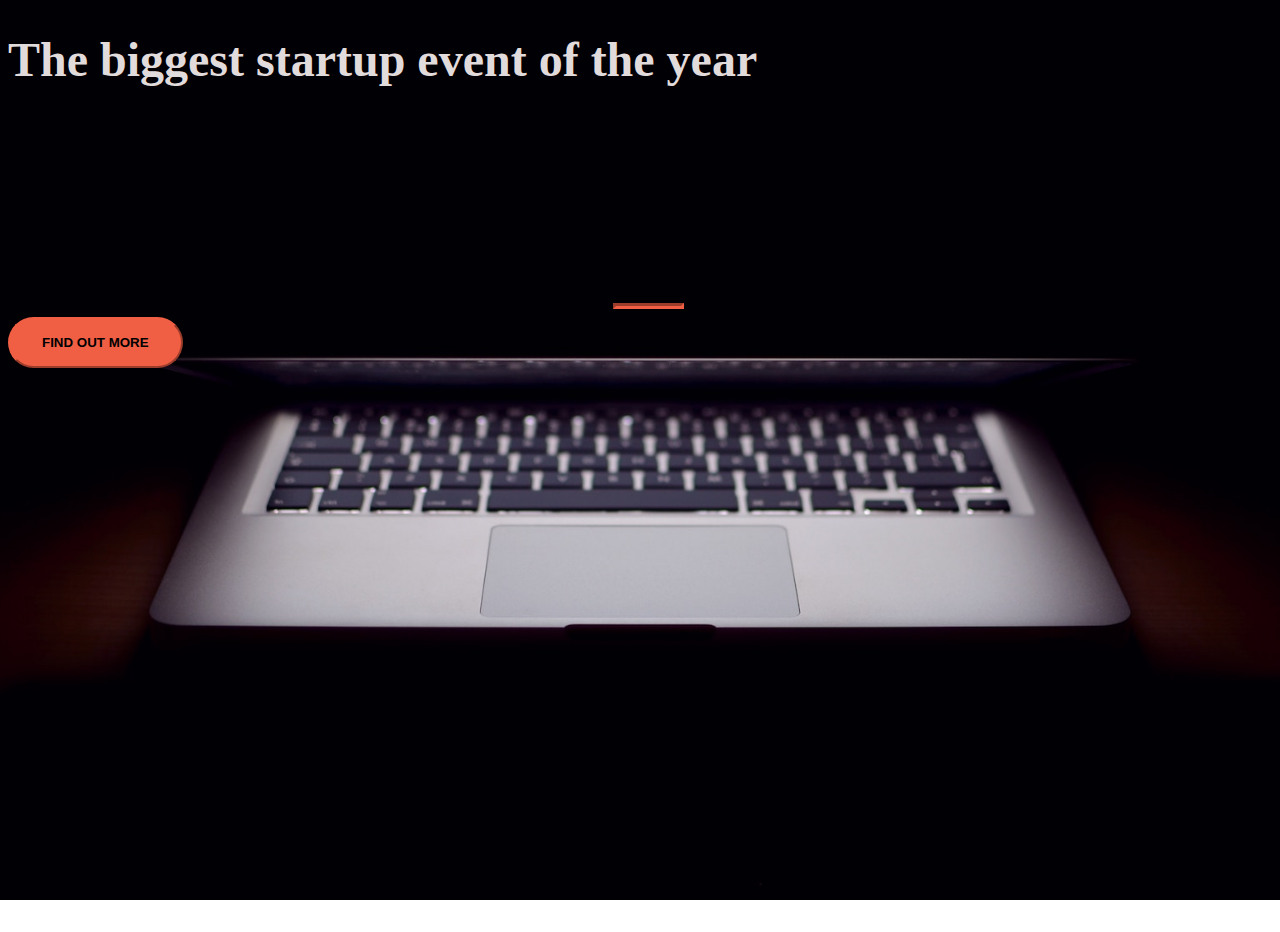
<file: index.html>
<!DOCTYPE html>
<html lang="en">
<head>
    <meta charset="UTF-8">
    <title>Poopstrap</title>
    <link href="https://cdn.jsdelivr.net/npm/bootstrap@5.1.3/dist/css/bootstrap.min.css" rel="stylesheet"
          integrity="sha384-1BmE4kWBq78iYhFldvKuhfTAU6auU8tT94WrHftjDbrCEXSU1oBoqyl2QvZ6jIW3" crossorigin="anonymous">
    <link rel="stylesheet" href="style.css">
</head>
<body>
<div class="container d-flex align-items-center h-100">
    <div class="row">
        <header class="text-center col-12">
        <h1 class="text-uppercase"><strong>The biggest startup event of the year</strong></h1>
        </header>
        <div class="buffer col-12"></div>
        <section class="text-center col-12">
        <hr>
            <a href="https://mailchi.mp/14812948456d/ztmstudents"><button class="btn btn-primary btn-xl">Find out More</button>
            </a>
        </section>
    </div>
</div>
</body>
</html>
</file>
<file: style.css>
body, html {
    width: 100%;
    height: 100%;
    background: url("header.jpg") no-repeat center center fixed;
    -webkit-background-size: cover;
    -moz-background-size: cover;
    -o-background-size: cover;
    background-size: cover;
}

h1  {
    font-size: 3rem;
    color: #e2dbdb;
}

hr {
    border-color: #F05F44;
    border-width: 3px;
    max-width: 65px;
}

.buffer {
    height: 11rem;
}

.btn {
    font-weight: 700;
    border-radius: 300px;
    text-transform: uppercase;
}

.btn-primary {
    background-color: #F05F44;
    border-color: #F05F44;
}

.btn-primary:hover {
    background-color: #ee4b08;
    border-color: #ee4b08;
    border-width: 4px;
}


.btn-xl {
    padding: 1rem 2rem;

}
</file>
